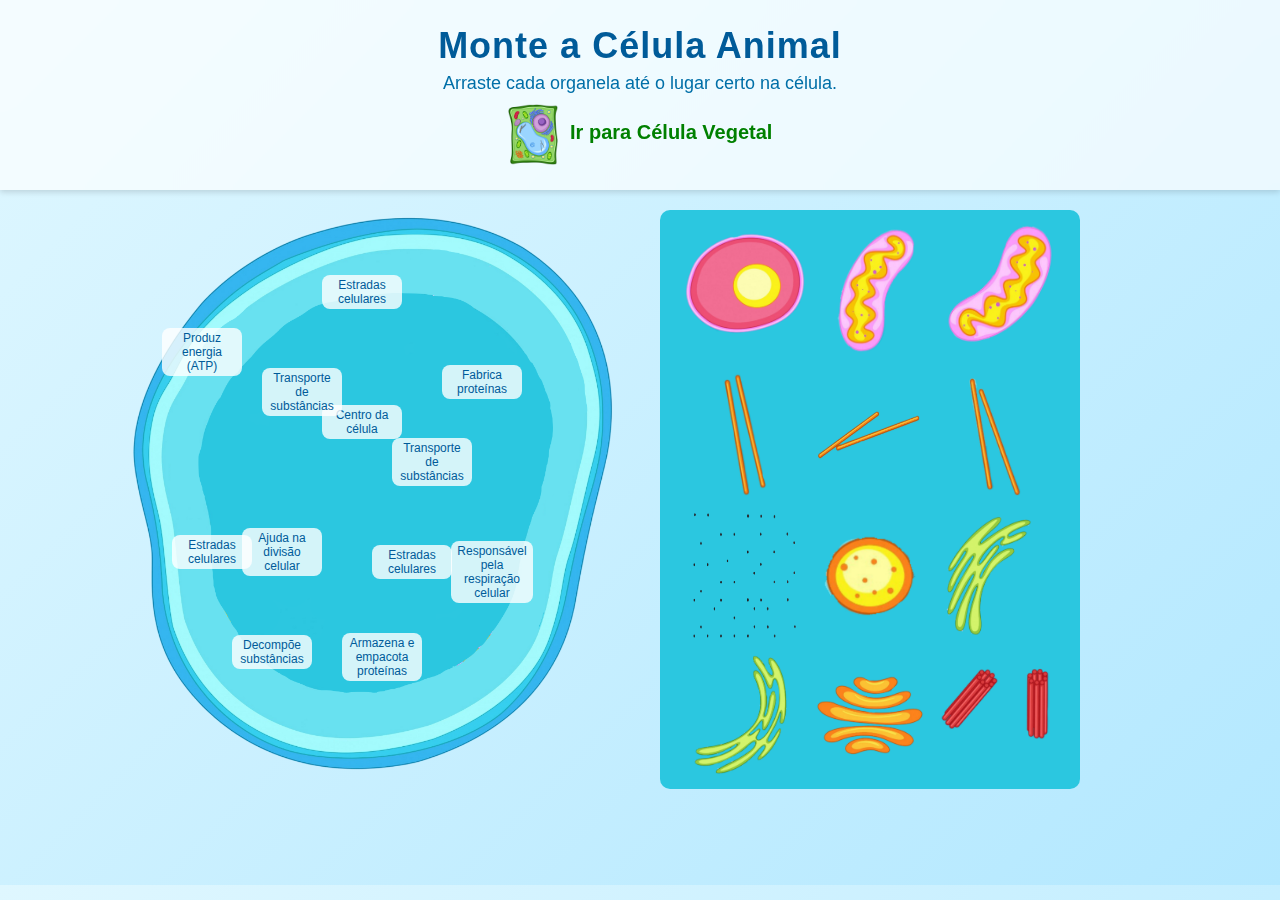
<file: index.html>
<!DOCTYPE html>
<html lang="pt-BR">

<head>
    <meta charset="UTF-8" />
    <meta name="viewport" content="width=device-width, initial-scale=1.0" />
    <title>Monte a Célula Animal!</title>
    <link rel="stylesheet" href="style.css" />
</head>

<body>
    <header>
        <h1>Monte a Célula Animal</h1>
        <p>Arraste cada organela até o lugar certo na célula.</p>
        <div style="text-align: center; margin-top: 10px;">
            <a href="vegetal.html" style="text-decoration: none; color: inherit;">
                <img src="celulavegetal.png" alt="Célula Vegetal" style="width: 50px; vertical-align: middle; margin-right: 8px;">
                <span style="font-size: 20px; color: green; font-weight: bold;">
                    Ir para Célula Vegetal
                </span>
            </a>
        </div>

    </header>

    <div id="game-container">
        <div id="cell-area">
            <img src="citoplasmavazio.png" alt="Célula Animal" class="cell-image" />

            <!-- Cada drop-zone com uma dica -->
            <div class="drop-zone" data-org="nucleo" style="top:170px; left:200px;"> <span class="hint">Centro da célula</span>
            </div>
            <div class="drop-zone" data-org="microtubulo" style="top:40px; left:200px;">
            <span class="hint">Estradas celulares</span>
            </div>
            <div class="drop-zone" data-org="microtubulo2" style="top:310px; left:250px;">
            <span class="hint">Estradas celulares</span>
            </div>
            <div class="drop-zone" data-org="microtubulo3" style="top:300px; left:50px;">
                <span class="hint">Estradas celulares</span>
            </div>
            <div class="drop-zone" data-org="mitocondria" style="top:100px; left:40px;">
                <span class="hint">Produz energia (ATP)</span>
            </div>

            <div class="drop-zone" data-org="mitocondria2" style="top:320px; left:330px;">
                <span class="hint">Responsável pela respiração celular</span>
            </div>

            <div class="drop-zone" data-org="ribossomo" style="top:130px; left:320px;">
                <span class="hint">Fabrica proteínas</span>
            </div>

            <div class="drop-zone" data-org="lisossomo" style="top:400px; left:110px;">
                <span class="hint">Decompõe substâncias</span>
            </div>

            <div class="drop-zone" data-org="reticulo" style="top:140px; left:140px;">
                <span class="hint">Transporte de substâncias</span>
            </div>
            <div class="drop-zone" data-org="reticulo2" style="top:210px; left:270px;">
            <span class="hint">Transporte de substâncias</span>
                        </div>

            <div class="drop-zone" data-org="complexodegolgi" style="top:405px; left:220px;">
                <span class="hint">Armazena e empacota proteínas</span>
            </div>

            <div class="drop-zone" data-org="centriolos" style="top:300px; left:120px;">
                <span class="hint">Ajuda na divisão celular</span>
            </div>
        </div>

        <div id="organelles">
            <img src="nucleo.png" class="draggable" draggable="true" data-org="nucleo" alt="Núcleo">
            <img src="mitocondria.png" class="draggable" draggable="true" data-org="mitocondria" alt="Mitocôndria" title="Mitocôndria" >
            <img src="mitocondria2.png" class="draggable" draggable="true" data-org="mitocondria2" alt="Mitocôndria" title="Mitocôndria">
            <img src="microtubulo.png" class="draggable" draggable="true" data-org="microtubulo" alt="Microtúbulo" title="Microtúbulo">
            <img src="microtubulo2.png" class="draggable" draggable="true" data-org="microtubulo2" alt="Microtúbulo" title="Microtúbulo">
            <img src="microtubulo3.png" class="draggable" draggable="true" data-org="microtubulo3" alt="Microtúbulo" title="Microtúbulo">
            <img src="ribossomo.png" class="draggable" draggable="true" data-org="ribossomo" alt="Ribossomo">
            <img src="lisossomo.png" class="draggable" draggable="true" data-org="lisossomo" alt="Lisossomo" title="Lisossomo">
            <img src="reticulo.png" class="draggable" draggable="true" data-org="reticulo" alt="Retículo" title="Retículo">
            <img src="reticulo2.png" class="draggable" draggable="true" data-org="reticulo2" alt="Retículo" title="Retículo">
            <img src="complexodegolgi.png" class="draggable" draggable="true" data-org="complexodegolgi"
            alt="Complexo de Golgi" title="Complexo de Golgi">
            <img src="centriolos.png" class="draggable" draggable="true" data-org="centriolos" alt="Centríolos" title="Centríolos">
        </div>
    </div>

    <div id="feedback"></div>

    <script src="script.js"></script>
    <!-- POP-UP -->
<div id="popup" class="popup hidden">
    <div class="popup-content">
        <p id="popup-msg"></p>
            <button id="close-popup">OK</button>
    </div>
</div>

</body>

</html>
</file>
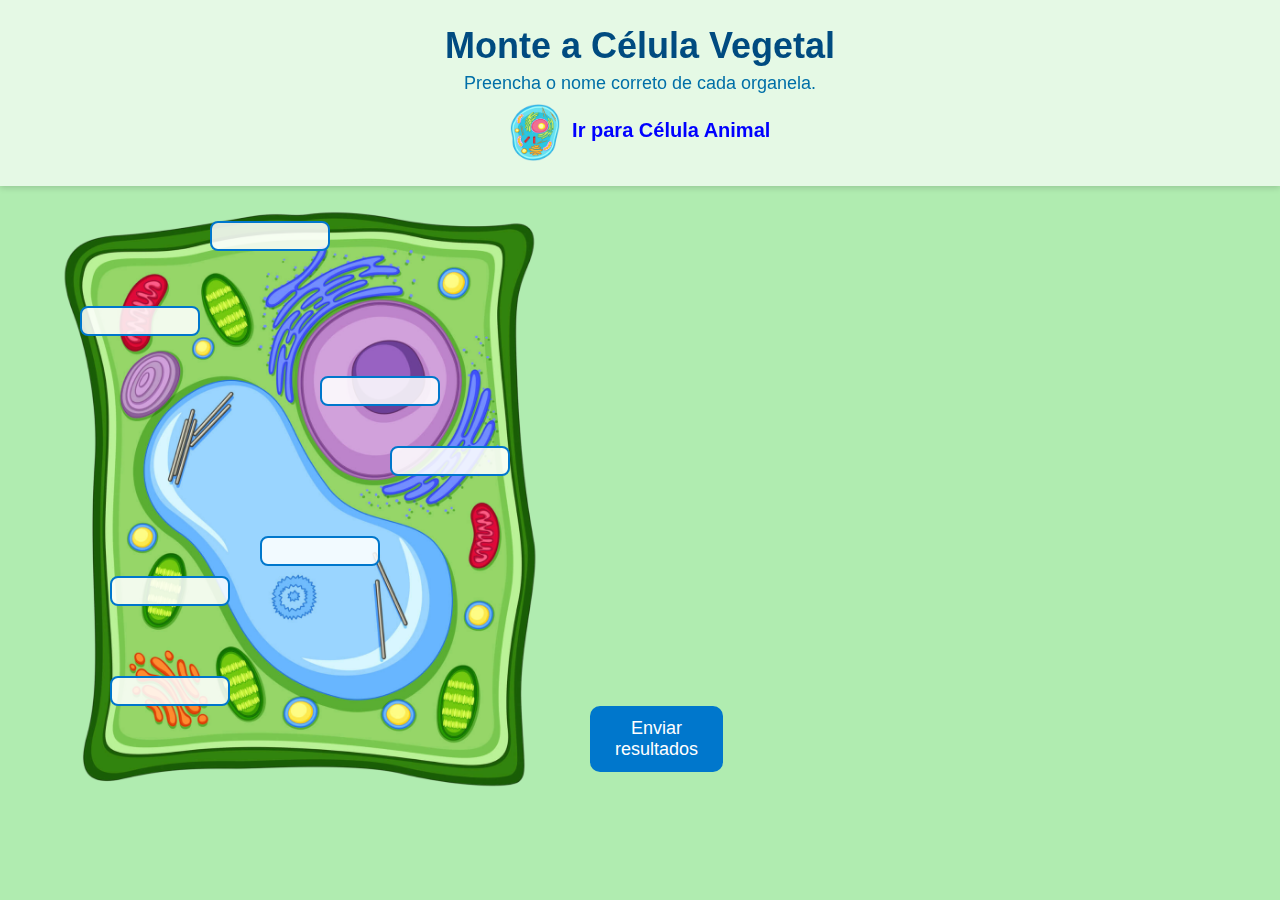
<file: vegetal.html>
<!DOCTYPE html>
<html lang="pt-BR">

<head>
    <meta charset="UTF-8" />
    <meta name="viewport" content="width=device-width, initial-scale=1.0" />
    <title>Complete a Célula Vegetal</title>
    <link rel="stylesheet" href="vegetal.css" />
</head>

<body>
    <header>
        <h1>Monte a Célula Vegetal</h1>
        <p>Preencha o nome correto de cada organela.</p>
        <div style="text-align: center; margin-top: 10px;">
            <a href="index.html" style="text-decoration: none; color: inherit;">
                <img src="celulaanimal.png" alt="Célula Vegetal" style="width: 50px; vertical-align: middle; margin-right: 8px;">
                <span style="font-size: 20px; color: blue; font-weight: bold;">
                    Ir para Célula Animal
                </span>
            </a>
        </div>

    </header>

    <div id="game-container">

        <div id="cell-area">
            <img src="celulavegetal.png" class="cell-image" alt="Célula Vegetal">

            <input class="answer" data-org="parede celular" style="top: 15px; left: 210px;">
            <input class="answer" data-org="nucleo" style="top: 170px; left: 320px;">
            <input class="answer" data-org="mitocondria" style="top: 100px; left: 80px;">
            <input class="answer" data-org="vacúolo" style="top: 330px; left: 260px;">
            <input class="answer" data-org="complexo de golgi" style="top: 470px; left: 110px;">
            <input class="answer" data-org="retículo endoplasmático" style="top: 240px; left: 390px;">
            <input class="answer" data-org="cloroplasto" style="top: 370px; left: 110px;">

    <button id="check">Enviar resultados</button>

    <div id="feedback"></div>

            </div> 
                </div> 

    <script src="vegetal.js"></script>
<!-- POP-UP -->
<div id="popup" class="popup hidden">
    <div class="popup-content">
        <p id="popup-msg"></p>
        <button id="close-popup">OK</button>
    </div>
</div>

</body>

</html>
</file>
<file: style.css>
/* Fundo suave, moderno e sem roubar a cena */
body {
  font-family: "Segoe UI", Arial, sans-serif;
  text-align: center;
  margin: 0;
  padding: 0;
  background: linear-gradient(135deg, #dff7ff, #b3e8ff);
}

/* Cabeçalho com faixa discreta */
header {
  background: #ffffffaa;
  backdrop-filter: blur(6px);
  padding: 25px 0;
  box-shadow: 0 2px 6px rgba(0, 0, 0, 0.15);
  margin-bottom: 20px;
}

/* Título – forte, mas sem gritaria */
h1 {
  margin: 0;
  font-size: 36px;
  color: #004b80;
  font-weight: 800;
  letter-spacing: 1px;
}

/* Subtítulo leve */
header p {
  margin: 6px 0 0;
  font-size: 18px;
  color: #006fa8;
  font-weight: 500;
}
h1 {
  color: #005b99;
}

#game-container {
  display: flex;
  justify-content: center;
  align-items: flex-start;
  gap: 40px;
  margin-top: 20px;
  width: 1200px;
}

#cell-area {
  position: relative;
  width: 500px;
  height: 650px;
  flex-shrink: 0;
  overflow: hidden;
}

.cell-image {
  width: 100%;
}

/* zonas de destino */
.drop-zone {
  position: absolute;
  width: 80px;
  height: 80px;
  border: 2px dashed transparent;
  border-radius: 50%;
  display: flex;
  justify-content: center;
  align-items: center;
  text-align: center;
  cursor: pointer;
  transition: 0.3s;
}

.drop-zone:hover {
  border-color: #00a33d;
}

/* estilo da dica */
.hint {
  background: rgba(255, 255, 255, 0.8);
  color: #005b99;
  font-size: 12px;
  padding: 3px 6px;
  border-radius: 8px;
  max-width: 70px;
  transition: opacity 0.3s ease;
}

/* desaparece ao acertar */
.drop-zone.correct .hint {
  opacity: 0;
  pointer-events: none;
}

/* área das organelas */
#organelles {
  display: flex;
  flex-wrap: wrap;
  justify-content: center;
  gap: 15px;
  background-color: #2bc7e0;
  padding: 10px;
  border-radius: 10px;
  width: 400px;
}

.draggable {
  width: 110px;
  cursor: grab;
  background: none;
  border: none;
  padding: 0;
  user-select: none;
  -webkit-user-drag: element;
  transition: transform 0.2s;
  position: relative;
}

.draggable:active {
  cursor: grabbing;
  transform: scale(1.05);
}
.draggable[data-org="nucleo"] {
    width: 120px;
    /* aumenta só o núcleo */
}

/* Tooltip refinada */
.draggable::after {
    content: attr(title);
    position: absolute;
    bottom: 120%;
    left: 50%;
    transform: translateX(-50%);
    background: linear-gradient(135deg, #0077cc, #00b4d8);
    color: #fff;
    padding: 6px 10px;
    border-radius: 8px;
    font-size: 13px;
    font-weight: 500;
    white-space: nowrap;
    box-shadow: 0 2px 6px rgba(0, 0, 0, 0.25);
    opacity: 0;
    pointer-events: none;
    transition: opacity 0.25s ease, transform 0.25s ease;
    transform-origin: bottom center;
}

/* Setinha */
.draggable::before {
    content: "";
    position: absolute;
    bottom: 110%;
    left: 50%;
    transform: translateX(-50%);
    border-width: 6px;
    border-style: solid;
    border-color: #0077cc transparent transparent transparent;
    opacity: 0;
    transition: opacity 0.25s ease;
}

/* Mostrar tooltip no hover */
.draggable:hover::after,
.draggable:hover::before {
    opacity: 1;
}
#feedback {
  margin-top: 25px;
  font-size: 18px;
  font-weight: bold;
}
/* POPUP */
.popup {
  position: fixed;
  top: 0;
  left: 0;
  width: 100%;
  height: 100%;
  background: rgba(0, 0, 0, 0.55);
  display: flex;
  justify-content: center;
  align-items: center;
  z-index: 1000;
}

.popup.hidden {
  display: none;
}

.popup-content {
  background: white;
  padding: 25px 35px;
  border-radius: 15px;
  box-shadow: 0 6px 20px rgba(0, 0, 0, 0.25);
  text-align: center;
  font-size: 22px;
  font-weight: 700;
  color: #004b80;
  animation: pop 0.25s ease-out;
}

@keyframes pop {
  from {
    transform: scale(0.7);
    opacity: 0;
  }

  to {
    transform: scale(1);
    opacity: 1;
  }
}

#close-popup {
  margin-top: 15px;
  padding: 10px 20px;
  border: none;
  background: #0077cc;
  color: white;
  font-size: 16px;
  border-radius: 10px;
  cursor: pointer;
}
#close-popup:hover {
  background: #005b99;
}
</file>
<file: vegetal.css>
body {
    font-family: "Segoe UI", Arial, sans-serif;
    text-align: center;
    margin: 0;
    padding: 0;
    background: linear-gradient(135deg, rgb(176, 236, 176));
}

header {
    background: #ffffffaa;
    backdrop-filter: blur(6px);
    padding: 25px 0;
    box-shadow: 0 2px 6px rgba(0, 0, 0, 0.15);
    margin-bottom: 20px;
}

h1 {
    margin: 0;
    font-size: 36px;
    color: #004b80;
    font-weight: 800;
}

header p {
    margin: 6px 0 0;
    font-size: 18px;
    color: #006fa8;
}


#cell-area {
    position: relative;
    width: 600px;
    height: 600px;
}

.cell-image {
    width: 80%;
}

.answer {
    position: absolute;
    width: 100px;
    padding: 6px 8px;
    border: 2px solid #0077cc;
    border-radius: 8px;
    font-size: 12px;
    text-align: center;
    background: #ffffffdd;
    transition: 0.2s;
}

.answer.correct {
    border-color: #00a33d;
    background: #d8ffe5;
}

.answer.wrong {
    border-color: #cc0000;
    background: #ffd3d3;
}

#check {
    margin-top: 500px;
    margin-left: 50px;
    background: #0077cc;
    color: white;
    font-size: 18px;
    padding: 12px 25px;
    border: none;
    border-radius: 10px;
    cursor: pointer;
    position: absolute;
}

#check:hover {
    background: #005b99;
}

#feedback {
    font-size: 20px;
    font-weight: bold;
}
body {
    min-height: 100vh;
    overflow-x: hidden;
}
/* POPUP */
.popup {
    position: fixed;
    top: 0;
    left: 0;
    width: 100%;
    height: 100%;
    background: rgba(0,0,0,0.5);
    display: flex;
    justify-content: center;
    align-items: center;
    z-index: 999;
}

.popup.hidden {
    display: none;
}

.popup-content {
    background: white;
    padding: 25px 35px;
    border-radius: 15px;
    box-shadow: 0 5px 20px rgba(0,0,0,0.25);
    text-align: center;
    font-size: 20px;
    font-weight: 600;
    color: #004b80;
    animation: pop 0.25s ease-out;
}

@keyframes pop {
    from {
        transform: scale(0.7);
        opacity: 0;
    }
    to {
        transform: scale(1);
        opacity: 1;
    }
}

#close-popup {
    margin-top: 15px;
    padding: 10px 20px;
    border: none;
    background: #0077cc;
    color: white;
    font-size: 16px;
    border-radius: 10px;
    cursor: pointer;
}

#close-popup:hover {
    background: #005b99;
}
</file>
